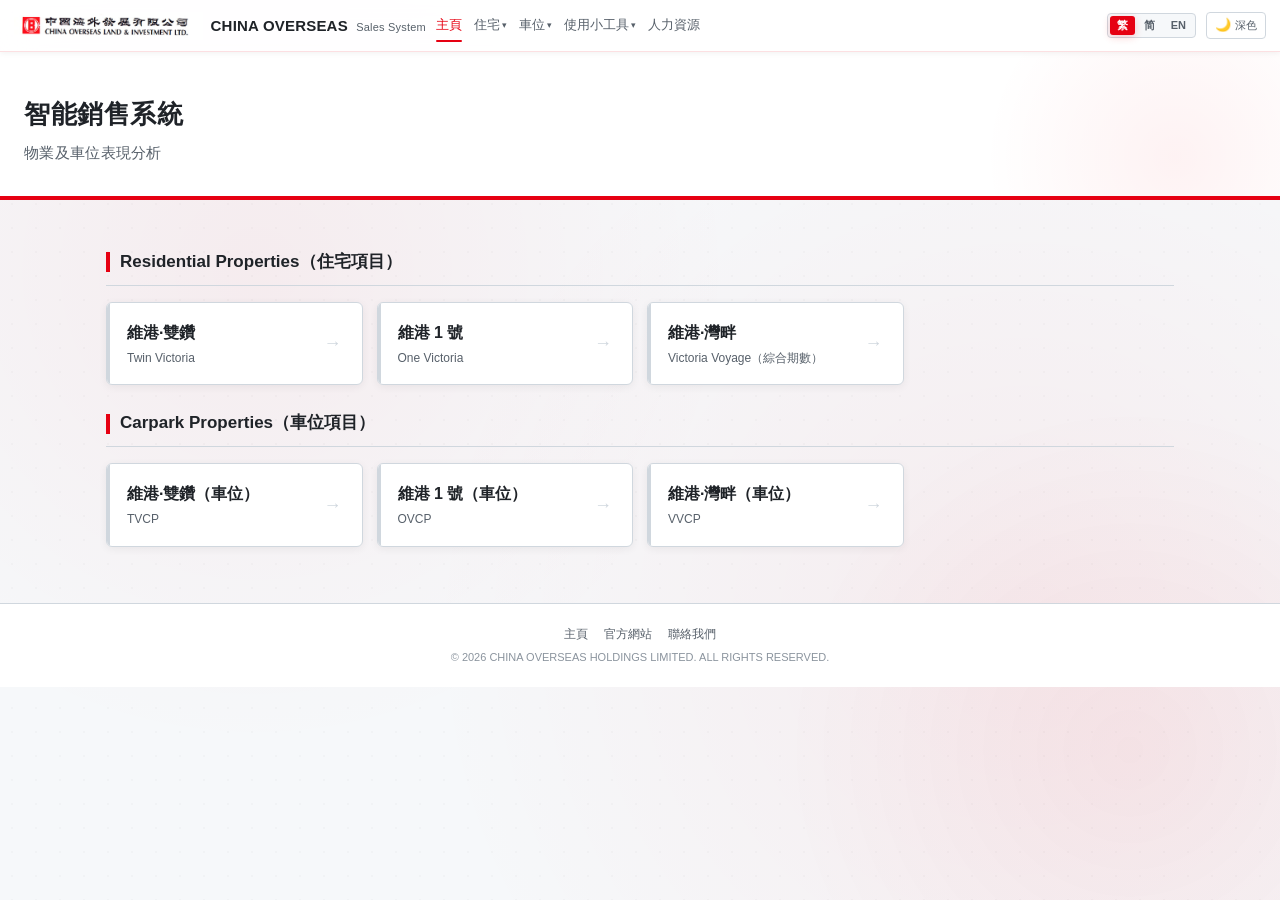
<file: index.html>
<!DOCTYPE html>
<html lang="zh-HK">
<head>
    <meta charset="UTF-8">
    <meta name="viewport" content="width=device-width, initial-scale=1.0, maximum-scale=1.0, user-scalable=no">
    <meta name="theme-color" content="#e60012">
    <meta name="apple-mobile-web-app-capable" content="yes">
    <meta name="apple-mobile-web-app-status-bar-style" content="black-translucent">
    <meta name="apple-mobile-web-app-title" content="COHL 報數">
    <link rel="manifest" href="./manifest.json">
    <link rel="stylesheet" href="./style.css">
    <title>CHINA OVERSEAS - Intelligent Sales System</title>
</head>
<body>

    <nav class="top-nav">
        <a href="./index.html" class="logo">
            <img src="./cohl-logo.png" alt="CHINA OVERSEAS Logo">
            <span class="logo-text">CHINA OVERSEAS <small>Sales System</small></span>
        </a>
        <div class="nav-links">
            <a href="./index.html" class="active" data-i18n="nav_home">主頁</a>
            <div class="dropdown">
                <span class="dropdown-toggle" data-i18n="nav_residential">住宅</span>
                <div class="dropdown-menu">
                    <a href="./V1_Sales.html" data-i18n="nav_v1">維港1號</a>
                    <a href="./VD_Sales.html" data-i18n="nav_vd">維港雙鑽</a>
                    <a href="./VV_Sales.html" data-i18n="nav_vv">維港灣畔</a>
                </div>
            </div>
            <div class="dropdown">
                <span class="dropdown-toggle" data-i18n="nav_carpark">車位</span>
                <div class="dropdown-menu">
                    <a href="./OVCP_Sales.html" data-i18n="nav_ovcp">維港1號車位</a>
                    <a href="./TVCP_Sales.html" data-i18n="nav_tvcp">維港雙鑽車位</a>
                    <a href="./VVCP_Sales.html" data-i18n="nav_vvcp">維港灣畔車位</a>
                </div>
            </div>
            <div class="dropdown">
                <span class="dropdown-toggle" data-i18n="nav_tools">使用小工具</span>
                <div class="dropdown-menu">
                    <a href="./runway_report.html" data-i18n="nav_runway">📊 報每日跑道區成交</a>
                </div>
            </div>
            <a href="./hr_management.html" data-i18n="nav_hr">人力資源</a>
        </div>
        <div class="lang-toggle">
            <button class="active-lang" data-lang="zh-HK" onclick="switchLang('zh-HK')">繁</button>
            <button data-lang="zh-CN" onclick="switchLang('zh-CN')">简</button>
            <button data-lang="en" onclick="switchLang('en')">EN</button>
        </div>
        <button class="theme-toggle" id="themeToggle" aria-label="切換深色模式">
            <span id="themeIcon">🌙</span>
            <span class="toggle-label" id="themeLabel">深色</span>
        </button>
    </nav>

    <div class="hero">
        <h1 data-i18n="hero_title">Intelligent Sales System</h1>
        <p data-i18n="hero_sub">Property &amp; Carpark Performance Analytics</p>
    </div>

    <div class="portal-container">
        <div id="pwa-install-banner" onclick="installPWA()">📲 安裝系統至裝置（支援離線運算）</div>

        <div class="section-header" data-i18n="section_residential">Residential Properties（住宅項目）</div>
        <div class="grid-container">
            <a href="./VD_Sales.html" class="project-card">
                <div class="card-content"><h2 data-i18n="card_vd_title">維港·雙鑽</h2><p data-i18n="card_vd_sub">Twin Victoria</p></div>
                <div class="arrow">→</div>
            </a>
            <a href="./V1_Sales.html" class="project-card">
                <div class="card-content"><h2 data-i18n="card_v1_title">維港 1 號</h2><p data-i18n="card_v1_sub">One Victoria</p></div>
                <div class="arrow">→</div>
            </a>
            <a href="./VV_Sales.html" class="project-card">
                <div class="card-content"><h2 data-i18n="card_vv_title">維港·灣畔</h2><p data-i18n="card_vv_sub">Victoria Voyage（綜合期數）</p></div>
                <div class="arrow">→</div>
            </a>
        </div>

        <div class="section-header" data-i18n="section_carpark">Carpark Properties（車位項目）</div>
        <div class="grid-container">
            <a href="./TVCP_Sales.html" class="project-card">
                <div class="card-content"><h2 data-i18n="card_tvcp_title">維港·雙鑽（車位）</h2><p data-i18n="card_tvcp_sub">TVCP</p></div>
                <div class="arrow">→</div>
            </a>
            <a href="./OVCP_Sales.html" class="project-card">
                <div class="card-content"><h2 data-i18n="card_ovcp_title">維港 1 號（車位）</h2><p data-i18n="card_ovcp_sub">OVCP</p></div>
                <div class="arrow">→</div>
            </a>
            <a href="./VVCP_Sales.html" class="project-card">
                <div class="card-content"><h2 data-i18n="card_vvcp_title">維港·灣畔（車位）</h2><p data-i18n="card_vvcp_sub">VVCP</p></div>
                <div class="arrow">→</div>
            </a>
        </div>
    </div>

    <footer class="footer">
        <div class="footer-inner">
            <div class="footer-links">
                <a href="./index.html" data-i18n="footer_home">主頁</a>
                <a href="https://www.cohl.com/en/" target="_blank" data-i18n="footer_website">官方網站</a>
                <a href="mailto:sales@cohl.com" data-i18n="footer_contact">聯絡我們</a>
            </div>
            <div class="footer-copy">
                © 2026 CHINA OVERSEAS HOLDINGS LIMITED. ALL RIGHTS RESERVED.
            </div>
        </div>
    </footer>

    <script>
        if ('serviceWorker' in navigator) {
            window.addEventListener('load', () => { navigator.serviceWorker.register('./sw.js'); });
        }
        let deferredPrompt;
        window.addEventListener('beforeinstallprompt', (e) => {
            e.preventDefault(); deferredPrompt = e; document.getElementById('pwa-install-banner').style.display = 'block';
        });
        function installPWA() {
            if (deferredPrompt) {
                deferredPrompt.prompt();
                deferredPrompt.userChoice.then(() => {
                    deferredPrompt = null;
                    document.getElementById('pwa-install-banner').style.display = 'none';
                });
            }
        }

        // ===== 語言切換功能 =====
        const translations = {
            'zh-HK': {
                'nav_home': '主頁',
                'nav_residential': '住宅',
                'nav_carpark': '車位',
                'nav_tools': '使用小工具',
                'nav_runway': '📊 報每日跑道區成交',
                'nav_hr': '人力資源',
                'nav_v1': '維港1號',
                'nav_vd': '維港雙鑽',
                'nav_vv': '維港灣畔',
                'nav_ovcp': '維港1號車位',
                'nav_tvcp': '維港雙鑽車位',
                'nav_vvcp': '維港灣畔車位',
                'hero_title': '智能銷售系統',
                'hero_sub': '物業及車位表現分析',
                'section_residential': 'Residential Properties（住宅項目）',
                'section_carpark': 'Carpark Properties（車位項目）',
                'card_vd_title': '維港·雙鑽',
                'card_vd_sub': 'Twin Victoria',
                'card_v1_title': '維港 1 號',
                'card_v1_sub': 'One Victoria',
                'card_vv_title': '維港·灣畔',
                'card_vv_sub': 'Victoria Voyage（綜合期數）',
                'card_tvcp_title': '維港·雙鑽（車位）',
                'card_tvcp_sub': 'TVCP',
                'card_ovcp_title': '維港 1 號（車位）',
                'card_ovcp_sub': 'OVCP',
                'card_vvcp_title': '維港·灣畔（車位）',
                'card_vvcp_sub': 'VVCP',
                'footer_home': '主頁',
                'footer_website': '官方網站',
                'footer_contact': '聯絡我們'
            },
            'zh-CN': {
                'nav_home': '主页',
                'nav_residential': '住宅',
                'nav_carpark': '车位',
                'nav_tools': '使用小工具',
                'nav_runway': '📊 报每日跑道区成交',
                'nav_hr': '人力资源',
                'nav_v1': '维港1号',
                'nav_vd': '维港双钻',
                'nav_vv': '维港湾畔',
                'nav_ovcp': '维港1号车位',
                'nav_tvcp': '维港双钻车位',
                'nav_vvcp': '维港湾畔车位',
                'hero_title': '智能销售系统',
                'hero_sub': '物业及车位表现分析',
                'section_residential': 'Residential Properties（住宅项目）',
                'section_carpark': 'Carpark Properties（车位项目）',
                'card_vd_title': '维港·双钻',
                'card_vd_sub': 'Twin Victoria',
                'card_v1_title': '维港 1 号',
                'card_v1_sub': 'One Victoria',
                'card_vv_title': '维港·湾畔',
                'card_vv_sub': 'Victoria Voyage（综合期数）',
                'card_tvcp_title': '维港·双钻（车位）',
                'card_tvcp_sub': 'TVCP',
                'card_ovcp_title': '维港 1 号（车位）',
                'card_ovcp_sub': 'OVCP',
                'card_vvcp_title': '维港·湾畔（车位）',
                'card_vvcp_sub': 'VVCP',
                'footer_home': '主页',
                'footer_website': '官方网站',
                'footer_contact': '联系我们'
            },
            'en': {
                'nav_home': 'Home',
                'nav_residential': 'Residential',
                'nav_carpark': 'Carpark',
                'nav_tools': 'Tools',
                'nav_runway': '📊 Daily Runway Transactions',
                'nav_hr': 'HR',
                'nav_v1': 'One Victoria',
                'nav_vd': 'Twin Victoria',
                'nav_vv': 'Victoria Voyage',
                'nav_ovcp': 'One Victoria Carpark',
                'nav_tvcp': 'Twin Victoria Carpark',
                'nav_vvcp': 'Victoria Voyage Carpark',
                'hero_title': 'Intelligent Sales System',
                'hero_sub': 'Property & Carpark Performance Analytics',
                'section_residential': 'Residential Properties',
                'section_carpark': 'Carpark Properties',
                'card_vd_title': 'Twin Victoria',
                'card_vd_sub': 'Twin Victoria',
                'card_v1_title': 'One Victoria',
                'card_v1_sub': 'One Victoria',
                'card_vv_title': 'Victoria Voyage',
                'card_vv_sub': 'Victoria Voyage (Combined Phases)',
                'card_tvcp_title': 'Twin Victoria (Carpark)',
                'card_tvcp_sub': 'TVCP',
                'card_ovcp_title': 'One Victoria (Carpark)',
                'card_ovcp_sub': 'OVCP',
                'card_vvcp_title': 'Victoria Voyage (Carpark)',
                'card_vvcp_sub': 'VVCP',
                'footer_home': 'Home',
                'footer_website': 'Official Website',
                'footer_contact': 'Contact Us'
            }
        };

        function switchLang(lang) {
            localStorage.setItem('cohl_lang', lang);
            document.querySelectorAll('.lang-toggle button').forEach(btn => {
                btn.classList.toggle('active-lang', btn.dataset.lang === lang);
            });
            document.querySelectorAll('[data-i18n]').forEach(el => {
                const key = el.dataset.i18n;
                if (translations[lang] && translations[lang][key]) {
                    el.textContent = translations[lang][key];
                }
            });
            // 更新 placeholder（如有）
            document.querySelectorAll('[data-i18n-placeholder]').forEach(el => {
                const key = el.dataset.i18nPlaceholder;
                if (translations[lang] && translations[lang][key]) {
                    el.placeholder = translations[lang][key];
                }
            });
        }

        // 載入語言偏好
        const savedLang = localStorage.getItem('cohl_lang') || 'zh-HK';
        switchLang(savedLang);

        // ===== Dark Mode =====
        (function() {
            const toggle = document.getElementById('themeToggle');
            const icon = document.getElementById('themeIcon');
            const label = document.getElementById('themeLabel');
            const html = document.documentElement;

            const savedTheme = localStorage.getItem('cohl-theme');
            if (savedTheme === 'dark') {
                html.setAttribute('data-theme', 'dark');
                icon.textContent = '☀️';
                label.textContent = '淺色';
            }

            toggle.addEventListener('click', function() {
                const isDark = html.getAttribute('data-theme') === 'dark';
                if (isDark) {
                    html.removeAttribute('data-theme');
                    localStorage.setItem('cohl-theme', 'light');
                    icon.textContent = '🌙';
                    label.textContent = '深色';
                } else {
                    html.setAttribute('data-theme', 'dark');
                    localStorage.setItem('cohl-theme', 'dark');
                    icon.textContent = '☀️';
                    label.textContent = '淺色';
                }
            });
        })();

        // ===== 下拉菜單 =====
        document.querySelectorAll('.dropdown-toggle').forEach(function(toggle) {
            toggle.addEventListener('click', function(e) {
                e.preventDefault();
                var parent = this.closest('.dropdown');
                if (parent) {
                    parent.classList.toggle('open');
                }
            });
        });

        document.addEventListener('click', function(e) {
            document.querySelectorAll('.dropdown.open').forEach(function(dropdown) {
                if (!dropdown.contains(e.target)) {
                    dropdown.classList.remove('open');
                }
            });
        });
    </script>
</body>
</html>
</file>
<file: style.css>
/* =========================================================
   COHL 企業官方風格 - 穩定版（修正導航欄走位）
   ========================================================= */

:root {
    --cohl-red: #e60012;
    --cohl-dark: #1f2328;
    --cohl-muted: #57606a;
    --cohl-light: #8b949e;
    --cohl-bg: #f6f8fa;
    --cohl-white: #ffffff;
    --cohl-border: #d0d7de;
    --cohl-shadow: rgba(0,0,0,0.06);
    --cohl-card-bg: #ffffff;
    --cohl-input-bg: #ffffff;
    --cohl-editor-bg: #f6f8fa;
    --cohl-glow: rgba(230,0,18,0.05);
    --cohl-nav-bg: rgba(255,255,255,0.92);
    --cohl-hero-bg: #ffffff;
    --cohl-footer-bg: #ffffff;
    --cohl-font-family: 'Open Sans', 'Helvetica Neue', 'HanHei TC', 'PingFang TC', 
                        'Microsoft JhengHei', Helvetica, Arial, sans-serif;
    --cohl-max-width: 1100px;
}

[data-theme="dark"] {
    --cohl-dark: #e6edf3;
    --cohl-muted: #8b949e;
    --cohl-light: #484f58;
    --cohl-bg: #0d1117;
    --cohl-white: #161b22;
    --cohl-border: #30363d;
    --cohl-shadow: rgba(0,0,0,0.4);
    --cohl-card-bg: #161b22;
    --cohl-input-bg: #0d1117;
    --cohl-editor-bg: #0d1117;
    --cohl-glow: rgba(230,0,18,0.08);
    --cohl-nav-bg: rgba(22, 27, 34, 0.95);
    --cohl-hero-bg: #161b22;
    --cohl-footer-bg: #0d1117;
}

* {
    box-sizing: border-box;
    margin: 0;
    padding: 0;
    transition: background-color 0.3s ease,
                color 0.3s ease,
                border-color 0.3s ease,
                box-shadow 0.3s ease,
                transform 0.25s ease;
}

html, body { height: 100%; }

body {
    font-family: var(--cohl-font-family);
    background-color: var(--cohl-bg);
    background-image:
        radial-gradient(circle at 20% 30%, var(--cohl-glow) 0%, transparent 40%),
        radial-gradient(circle at 80% 70%, var(--cohl-glow) 0%, transparent 50%),
        radial-gradient(circle, rgba(0,0,0,0.02) 1px, transparent 1px);
    background-size: 100% 100%, 100% 100%, 24px 24px;
    color: var(--cohl-dark);
    font-size: 16px;
    line-height: 1.7;
    -webkit-font-smoothing: antialiased;
    -moz-osx-font-smoothing: grayscale;
    position: relative;
    min-height: 100vh;
    padding: 0;
}

body::after {
    content: '';
    position: fixed;
    bottom: -200px;
    right: -200px;
    width: 700px;
    height: 700px;
    background: radial-gradient(circle, var(--cohl-glow) 0%, transparent 70%);
    border-radius: 50%;
    pointer-events: none;
    z-index: 0;
    animation: pulseGlow 8s ease-in-out infinite;
}
@keyframes pulseGlow {
    0%, 100% { transform: scale(1); opacity: 0.6; }
    50% { transform: scale(1.1); opacity: 1; }
}

.container, .portal-container, .top-nav, .hero, .footer {
    position: relative;
    z-index: 1;
}

/* =========================================================
   導航欄 - 修正走位（重點）
   ========================================================= */
.top-nav {
    background: var(--cohl-nav-bg);
    backdrop-filter: blur(16px);
    -webkit-backdrop-filter: blur(16px);
    padding: 6px 14px;
    display: flex;
    flex-wrap: wrap;
    align-items: center;
    justify-content: space-between;
    border-bottom: 1px solid rgba(230, 0, 18, 0.12);
    position: sticky;
    top: 0;
    z-index: 1000;
    box-shadow: 0 1px 6px var(--cohl-shadow);
    gap: 4px 10px;
    min-height: 52px;
}

.top-nav .logo {
    display: flex;
    align-items: center;
    gap: 8px;
    text-decoration: none;
    flex-shrink: 0;
}
.top-nav .logo img {
    height: 28px;
    width: auto;
    display: block;
}
.top-nav .logo-text {
    font-size: 15px;
    font-weight: 700;
    color: var(--cohl-dark);
    letter-spacing: 0.2px;
    white-space: nowrap;
}
.top-nav .logo-text small {
    font-weight: 400;
    font-size: 11px;
    color: var(--cohl-muted);
    margin-left: 4px;
}

.top-nav .nav-links {
    display: flex;
    flex-wrap: wrap;
    align-items: center;
    gap: 6px 12px;
    font-size: 13px;
    font-weight: 500;
    color: var(--cohl-muted);
    flex: 1 1 auto;
}
.top-nav .nav-links > a {
    color: var(--cohl-muted);
    text-decoration: none;
    transition: color 0.25s ease;
    position: relative;
    white-space: nowrap;
    padding: 3px 0;
}
.top-nav .nav-links > a::after {
    content: '';
    position: absolute;
    bottom: -2px;
    left: 0;
    width: 0;
    height: 2px;
    background: var(--cohl-red);
    transition: width 0.3s ease;
    border-radius: 2px;
}
.top-nav .nav-links > a:hover { color: var(--cohl-red); }
.top-nav .nav-links > a:hover::after { width: 100%; }
.top-nav .nav-links > a.active { color: var(--cohl-red); }
.top-nav .nav-links > a.active::after { width: 100%; }

/* ===== 下拉菜單 ===== */
.dropdown { position: relative; display: inline-block; }
.dropdown-toggle {
    color: var(--cohl-muted);
    transition: color 0.25s ease;
    cursor: pointer;
    font-weight: 500;
    font-size: 13px;
    background: none;
    border: none;
    font-family: var(--cohl-font-family);
    padding: 3px 0;
    white-space: nowrap;
    display: inline-flex;
    align-items: center;
    gap: 2px;
}
.dropdown-toggle::after { content: ' ▾'; font-size: 9px; transition: transform 0.3s ease; }
.dropdown-toggle:hover { color: var(--cohl-red); }
.dropdown.open .dropdown-toggle::after { transform: rotate(180deg); }

.dropdown-menu {
    display: none;
    position: absolute;
    top: calc(100% + 4px);
    left: 50%;
    transform: translateX(-50%) scale(0.95) translateY(-4px);
    min-width: 130px;
    background: var(--cohl-card-bg);
    border: 1px solid var(--cohl-border);
    box-shadow: 0 8px 28px var(--cohl-shadow);
    z-index: 1001;
    padding: 4px 0;
    border-radius: 6px;
    opacity: 0;
    transition: opacity 0.25s ease, transform 0.25s ease;
    transform-origin: top center;
}
.dropdown.open .dropdown-menu {
    display: block;
    opacity: 1;
    transform: translateX(-50%) scale(1) translateY(0);
}
.dropdown-menu a {
    display: block;
    padding: 6px 16px;
    color: var(--cohl-dark);
    text-decoration: none;
    font-size: 12.5px;
    font-weight: 400;
    white-space: nowrap;
    transition: background 0.2s ease, padding-left 0.25s ease;
    border-radius: 3px;
    margin: 2px 4px;
}
.dropdown-menu a:hover {
    background: var(--cohl-red);
    color: #ffffff;
    padding-left: 22px;
}
.dropdown-menu a.active-drop {
    background: rgba(230, 0, 18, 0.08);
    color: var(--cohl-red);
    font-weight: 500;
}

/* ===== 語言切換按鈕（修正尺寸） ===== */
.lang-toggle {
    display: flex;
    gap: 2px;
    background: var(--cohl-editor-bg);
    border: 1px solid var(--cohl-border);
    border-radius: 4px;
    padding: 2px;
    flex-shrink: 0;
}
.lang-toggle button {
    background: transparent;
    border: none;
    padding: 2px 7px;
    font-size: 11px;
    font-weight: 600;
    cursor: pointer;
    color: var(--cohl-muted);
    border-radius: 3px;
    transition: all 0.25s ease;
    font-family: var(--cohl-font-family);
    line-height: 1.4;
}
.lang-toggle button:hover {
    color: var(--cohl-dark);
    background: rgba(0,0,0,0.04);
}
.lang-toggle button.active-lang {
    background: var(--cohl-red);
    color: #ffffff;
    box-shadow: 0 2px 8px rgba(230, 0, 18, 0.2);
}

/* ===== Dark Mode 切換按鈕 ===== */
.theme-toggle {
    background: none;
    border: 1px solid var(--cohl-border);
    border-radius: 4px;
    padding: 3px 8px;
    cursor: pointer;
    font-size: 13px;
    color: var(--cohl-dark);
    transition: all 0.25s ease;
    display: flex;
    align-items: center;
    gap: 4px;
    background: var(--cohl-card-bg);
    font-family: var(--cohl-font-family);
    flex-shrink: 0;
    line-height: 1.4;
}
.theme-toggle:hover {
    border-color: var(--cohl-red);
    transform: scale(1.04);
}
.theme-toggle .toggle-label {
    font-size: 11px;
    font-weight: 500;
    color: var(--cohl-muted);
}

/* ===== 手機版導航 ===== */
@media (max-width: 768px) {
    .top-nav {
        flex-direction: column;
        align-items: stretch;
        padding: 4px 10px;
        gap: 2px;
        min-height: auto;
    }
    .top-nav .logo {
        justify-content: center;
        padding: 2px 0;
    }
    .top-nav .logo img { height: 22px; }
    .top-nav .logo-text { font-size: 13px; }
    .top-nav .logo-text small { font-size: 10px; }

    .top-nav .nav-links {
        justify-content: center;
        gap: 4px 10px;
        font-size: 12px;
        border-top: 1px solid var(--cohl-border);
        padding-top: 4px;
        width: 100%;
        flex-wrap: wrap;
    }

    .dropdown { position: static; }
    .dropdown-menu {
        position: static;
        transform: none;
        box-shadow: none;
        border: none;
        background: transparent;
        padding: 0;
        margin: 2px 0 0 0;
        width: 100%;
        display: none;
        opacity: 1;
    }
    .dropdown.open .dropdown-menu { display: block; }
    .dropdown-menu a {
        padding: 4px 14px 4px 24px;
        font-size: 12px;
        color: var(--cohl-muted);
        background: transparent;
        margin: 0;
        border-radius: 0;
    }
    .dropdown-menu a:hover {
        background: transparent;
        color: var(--cohl-red);
        padding-left: 24px;
    }
    .dropdown-menu a.active-drop {
        background: transparent;
        color: var(--cohl-red);
    }
    .dropdown-toggle::after { content: ' ▾'; font-size: 9px; }
    .dropdown.open .dropdown-toggle::after { content: ' ▴'; transform: none; }

    .lang-toggle { align-self: center; margin: 2px 0; }
    .lang-toggle button { font-size: 10px; padding: 2px 6px; }
    .theme-toggle { align-self: center; font-size: 12px; padding: 2px 6px; }
    .theme-toggle .toggle-label { font-size: 10px; }
}

@media (max-width: 480px) {
    .top-nav .logo-text small { display: none; }
    .top-nav .nav-links { gap: 3px 8px; font-size: 11px; }
    .dropdown-menu a { font-size: 11px; padding: 3px 10px 3px 18px; }
    .lang-toggle button { font-size: 9px; padding: 1px 4px; }
    .theme-toggle { font-size: 11px; padding: 1px 5px; }
    .theme-toggle .toggle-label { display: none; }
    .top-nav .logo img { height: 18px; }
    .top-nav .logo-text { font-size: 12px; }
}

/* =========================================================
   Hero Banner
   ========================================================= */
.hero {
    background: var(--cohl-hero-bg);
    padding: 40px 24px 30px;
    border-bottom: 4px solid var(--cohl-red);
    text-align: left;
    position: relative;
    overflow: hidden;
}
.hero::before {
    content: '';
    position: absolute;
    top: -120px;
    right: -120px;
    width: 450px;
    height: 450px;
    background: radial-gradient(circle, var(--cohl-glow) 0%, transparent 60%);
    border-radius: 50%;
    pointer-events: none;
    animation: floatGlow 10s ease-in-out infinite;
}
@keyframes floatGlow {
    0%, 100% { transform: translate(0, 0) scale(1); }
    50% { transform: translate(-20px, 20px) scale(1.05); }
}
.hero h1 { font-size: 26px; font-weight: 700; color: var(--cohl-dark); letter-spacing: 0.5px; margin: 0; }
.hero p { font-size: 15px; color: var(--cohl-muted); margin: 4px 0 0; letter-spacing: 0.3px; }

/* =========================================================
   品牌 Header
   ========================================================= */
.hero-header {
    background-size: cover;
    background-position: center 30%;
    min-height: 160px;
    padding: 20px 24px 16px;
    display: flex;
    align-items: flex-end;
    border-bottom: 4px solid var(--cohl-red);
    position: relative;
    overflow: hidden;
    width: 100%;
}
.hero-header::before {
    content: '';
    position: absolute;
    bottom: 0;
    left: 0;
    right: 0;
    height: 70%;
    background: linear-gradient(to top, rgba(0,0,0,0.75) 0%, rgba(0,0,0,0.1) 60%, transparent 100%);
    pointer-events: none;
    z-index: 1;
}
.hero-header .header-content {
    width: 100%;
    display: flex;
    justify-content: space-between;
    align-items: flex-end;
    flex-wrap: wrap;
    gap: 8px;
    position: relative;
    z-index: 2;
}
.hero-header h1 {
    font-size: 24px;
    font-weight: 700;
    color: #ffffff;
    text-shadow: 0 2px 24px rgba(0,0,0,0.5), 0 0 8px rgba(0,0,0,0.3);
    margin: 0;
    letter-spacing: 1px;
}
.hero-header h1 small {
    font-size: 15px;
    font-weight: 300;
    color: rgba(255,255,255,0.85);
    margin-left: 10px;
    text-shadow: 0 1px 12px rgba(0,0,0,0.4);
    letter-spacing: 0.5px;
}
.hero-header .save-indicator {
    font-size: 11px;
    color: rgba(255,255,255,0.9);
    border: 1px solid rgba(255,255,255,0.25);
    padding: 3px 12px;
    background: rgba(0,0,0,0.25);
    backdrop-filter: blur(6px);
    border-radius: 0;
    letter-spacing: 0.5px;
    font-weight: 500;
    text-shadow: 0 1px 4px rgba(0,0,0,0.2);
    white-space: nowrap;
}
.hero-header .project-tag {
    position: absolute;
    top: 12px;
    right: 20px;
    font-size: 9px;
    color: rgba(255,255,255,0.4);
    letter-spacing: 3px;
    text-transform: uppercase;
    font-weight: 600;
    z-index: 2;
    background: rgba(0,0,0,0.2);
    padding: 2px 10px;
    backdrop-filter: blur(4px);
    border: 1px solid rgba(255,255,255,0.06);
}
.hero-header.carpark {
    background: var(--cohl-red);
    background-image: radial-gradient(circle at 70% 30%, rgba(255,255,255,0.06) 0%, transparent 50%),
        radial-gradient(circle at 30% 80%, rgba(255,255,255,0.04) 0%, transparent 40%);
    min-height: 120px;
}
.hero-header.carpark::before { background: none; }

/* =========================================================
   主頁容器
   ========================================================= */
.portal-container { max-width: var(--cohl-max-width); margin: 0 auto; padding: 24px 16px 40px; }
.section-header {
    font-size: 17px;
    font-weight: 700;
    color: var(--cohl-dark);
    margin: 24px 0 16px 0;
    display: flex;
    align-items: center;
    border-bottom: 1px solid var(--cohl-border);
    padding-bottom: 8px;
}
.section-header::before { content: ''; width: 4px; height: 20px; background: var(--cohl-red); margin-right: 10px; border-radius: 0; }
.grid-container { display: grid; grid-template-columns: repeat(auto-fill, minmax(220px, 1fr)); gap: 14px; }

/* ===== 卡片 ===== */
.project-card {
    background: var(--cohl-card-bg);
    border: 1px solid var(--cohl-border);
    padding: 16px 20px;
    text-decoration: none;
    color: var(--cohl-dark);
    display: flex;
    align-items: center;
    justify-content: space-between;
    transition: all 0.3s ease;
    position: relative;
    box-shadow: 0 2px 8px var(--cohl-shadow);
    border-radius: 6px;
    overflow: hidden;
}
.project-card::before {
    content: '';
    position: absolute;
    left: 0;
    top: 0;
    width: 3px;
    height: 100%;
    background: var(--cohl-border);
    transition: background 0.3s ease;
}
.project-card:hover {
    transform: translateY(-4px) scale(1.01);
    box-shadow: 0 12px 40px var(--cohl-shadow);
    border-color: var(--cohl-red);
}
.project-card:hover::before { background: var(--cohl-red); }
.project-card .card-content h2 { font-size: 16px; font-weight: 700; color: var(--cohl-dark); margin: 0 0 2px 0; }
.project-card .card-content p { font-size: 12px; color: var(--cohl-muted); margin: 0; }
.project-card .arrow { font-size: 18px; color: var(--cohl-border); transition: all 0.3s ease; }
.project-card:hover .arrow { color: var(--cohl-red); transform: translateX(6px); }

/* =========================================================
   Footer
   ========================================================= */
.footer {
    background: var(--cohl-footer-bg);
    border-top: 1px solid var(--cohl-border);
    padding: 20px 16px;
    text-align: center;
    font-size: 12px;
    color: var(--cohl-muted);
    margin-top: 16px;
}
.footer .footer-inner { max-width: var(--cohl-max-width); margin: 0 auto; display: flex; flex-direction: column; align-items: center; gap: 4px; }
.footer .footer-links { display: flex; gap: 16px; flex-wrap: wrap; justify-content: center; }
.footer .footer-links a { color: var(--cohl-muted); text-decoration: none; font-size: 12px; transition: color 0.25s ease; }
.footer .footer-links a:hover { color: var(--cohl-red); }
.footer .footer-copy { font-size: 11px; color: var(--cohl-light); }

/* =========================================================
   內部頁面
   ========================================================= */
.container { max-width: 820px; margin: 12px auto; background: var(--cohl-card-bg); box-shadow: 0 2px 30px var(--cohl-shadow); border: none; position: relative; z-index: 1; overflow: hidden; }
.content { padding: 20px; }
.card {
    background: var(--cohl-card-bg);
    border: 1px solid var(--cohl-border);
    padding: 16px;
    margin-bottom: 16px;
    transition: all 0.3s ease;
    border-radius: 6px;
}
.card:hover { border-color: rgba(230, 0, 18, 0.2); box-shadow: 0 6px 24px var(--cohl-shadow); transform: translateY(-2px); }

.section-title {
    font-size: 16px;
    font-weight: 700;
    color: var(--cohl-dark);
    display: flex;
    align-items: center;
    justify-content: space-between;
    border-bottom: 1px solid var(--cohl-border);
    padding-bottom: 8px;
    margin-bottom: 14px;
    flex-wrap: wrap;
    gap: 6px;
}
.section-title::before { content: ''; width: 4px; height: 18px; background: var(--cohl-red); margin-right: 8px; display: inline-block; }
.save-status {
    font-size: 11px;
    color: var(--cohl-muted);
    padding: 3px 10px;
    background: var(--cohl-editor-bg);
    border: 1px solid var(--cohl-border);
    border-radius: 3px;
    white-space: nowrap;
}
.save-status.saved { color: #2da44e; border-color: #2da44e; }

select, input, textarea {
    font-family: var(--cohl-font-family);
    padding: 7px 10px;
    width: 100%;
    border: 1px solid var(--cohl-border);
    border-radius: 4px;
    font-size: 13px;
    background: var(--cohl-input-bg);
    color: var(--cohl-dark);
    transition: all 0.3s ease;
}
select:focus, input:focus, textarea:focus {
    outline: none;
    border-color: var(--cohl-red);
    box-shadow: 0 0 0 3px rgba(230, 0, 18, 0.06);
    transform: scale(1.01);
}
textarea { resize: vertical; line-height: 1.6; min-height: 60px; }

.btn {
    background: var(--cohl-red);
    color: #fff;
    border: none;
    padding: 10px 16px;
    border-radius: 4px;
    font-weight: 600;
    font-size: 14px;
    width: 100%;
    cursor: pointer;
    transition: all 0.3s ease;
    letter-spacing: 0.5px;
    font-family: var(--cohl-font-family);
}
.btn:hover {
    background: #cc0010;
    box-shadow: 0 6px 20px rgba(230, 0, 18, 0.25);
    transform: translateY(-2px) scale(1.02);
}
.btn:active { transform: scale(0.98); }

.editor-row {
    background: var(--cohl-editor-bg);
    border-left: 4px solid var(--cohl-red);
    padding: 12px 14px;
    margin-bottom: 10px;
    transition: all 0.3s ease;
    border-radius: 0 4px 4px 0;
}
.editor-row:hover {
    background: var(--cohl-card-bg);
    border-left-color: #cc0010;
    box-shadow: 0 4px 16px var(--cohl-shadow);
    transform: translateX(4px);
}
.grid-2 { display: grid; grid-template-columns: 1fr 1fr; gap: 10px; margin-top: 6px; }

.upload-grid { display: grid; grid-template-columns: 1fr 1fr; gap: 10px; }
.upload-box {
    border: 2px dashed var(--cohl-border);
    padding: 14px 10px;
    text-align: center;
    background: var(--cohl-editor-bg);
    transition: all 0.3s ease;
    cursor: pointer;
    border-radius: 4px;
}
.upload-box:hover { border-color: var(--cohl-red); background: var(--cohl-card-bg); }
.upload-box label { font-weight: 600; color: var(--cohl-dark); display: block; margin-bottom: 4px; font-size: 13px; }
.upload-box input[type="file"] { border: none; padding: 0; background: transparent; font-size: 12px; color: var(--cohl-muted); }
.upload-box.has-data { border-color: var(--cohl-red); background: rgba(230, 0, 18, 0.03); }

.id-mapping { display: grid; grid-template-columns: 1fr 1fr; gap: 8px; margin-top: 10px; }
.id-mapping div { display: flex; align-items: center; gap: 6px; font-size: 12px; }
.id-mapping input[readonly] { background: var(--cohl-editor-bg); color: var(--cohl-muted); cursor: not-allowed; flex: 1; }
.custom-new-id {
    animation: pulse-highlight 1.8s ease-out forwards;
    border: 1px dashed var(--cohl-red);
    padding: 2px 4px;
}
@keyframes pulse-highlight {
    0% { background: rgba(230, 0, 18, 0.06); border-color: var(--cohl-red); }
    100% { background: transparent; border-color: var(--cohl-border); }
}
.bounce-alert {
    animation: pulse-highlight 1.5s ease-out;
    border: 2px solid var(--cohl-red) !important;
    box-shadow: 0 4px 20px rgba(230, 0, 18, 0.12) !important;
}

#pwa-install-banner {
    display: none;
    background: var(--cohl-card-bg);
    color: var(--cohl-red);
    border: 2px solid var(--cohl-red);
    padding: 10px 14px;
    text-align: center;
    font-weight: 700;
    font-size: 13px;
    cursor: pointer;
    transition: all 0.3s ease;
    margin-bottom: 20px;
    border-radius: 4px;
}
#pwa-install-banner:hover { background: var(--cohl-red); color: #fff; }

/* =========================================================
   HR 頁面樣式（修正 tabs）
   ========================================================= */
.hr-body .hr-container {
    max-width: 100%;
    margin: 0 auto;
    background: var(--cohl-card-bg);
    padding: 12px;
    border-radius: 6px;
    box-shadow: 0 2px 12px var(--cohl-shadow);
    border-top: 6px solid var(--cohl-red);
}
.hr-body .hr-container h2 { text-align: center; color: var(--cohl-dark); font-size: 1.1rem; margin-top: 0; margin-bottom: 12px; }
.hr-body .hr-section {
    margin-bottom: 12px;
    padding: 10px;
    background: var(--cohl-editor-bg);
    border-radius: 4px;
    border-left: 4px solid var(--cohl-red);
}
.hr-body .hr-section label { font-weight: bold; display: block; margin-bottom: 6px; font-size: 0.9rem; color: var(--cohl-dark); }
.hr-body .hr-section input[type="file"], .hr-body .hr-section input[type="date"], 
.hr-body .hr-section input[type="text"], .hr-body .hr-section input[type="number"], 
.hr-body .hr-section textarea, .hr-body .hr-section select {
    width: 100%; padding: 8px 10px; border: 1px solid var(--cohl-border); border-radius: 4px;
    box-sizing: border-box; font-size: 14px; background: var(--cohl-input-bg); color: var(--cohl-dark);
}
.hr-body .hr-section input[type="checkbox"] { width: auto; margin-right: 6px; }

.hr-body .hr-tabs {
    display: flex;
    border-bottom: 2px solid var(--cohl-border);
    margin-bottom: 12px;
    border-radius: 4px 4px 0 0;
    overflow: hidden;
    flex-wrap: wrap;
}
.hr-body .hr-tab-btn {
    flex: 1 1 33.333%;
    padding: 8px 2px;
    background: var(--cohl-editor-bg);
    border: none;
    cursor: pointer;
    font-weight: bold;
    color: var(--cohl-muted);
    font-size: 12px;
    transition: 0.25s;
    border-right: 1px solid var(--cohl-border);
    text-align: center;
}
.hr-body .hr-tab-btn:last-child { border-right: none; }
.hr-body .hr-tab-btn.active { background: var(--cohl-red); color: white; }
.hr-body .hr-tab-content { display: none; }
.hr-body .hr-tab-content.active { display: block; animation: fadeIn 0.2s; }
@keyframes fadeIn { from { opacity: 0; } to { opacity: 1; } }

.hr-body .hr-flex-row { display: flex; gap: 8px; margin-top: 8px; flex-wrap: wrap; }
.hr-body .hr-flex-row > div { flex: 1; min-width: 100px; }
.hr-body .hr-flex-row span { font-size: 0.8em; color: var(--cohl-muted); display: block; margin-bottom: 2px; font-weight: bold; }

.hr-body .hr-unit-row {
    display: flex; align-items: center; background: var(--cohl-card-bg); padding: 6px; border: 1px solid var(--cohl-border); border-radius: 4px; margin-bottom: 6px; touch-action: none;
}
.hr-body .hr-drag-handle { cursor: grab; font-size: 18px; color: var(--cohl-light); padding: 0 8px 0 4px; user-select: none; touch-action: none; }
.hr-body .hr-unit-row input[type="text"] { margin-right: 4px; border: 1px solid var(--cohl-border); flex: 1; }
.hr-body .hr-btn-del { background: #d9534f; color: white; border: none; padding: 6px 10px; border-radius: 4px; font-weight: bold; cursor: pointer; font-size: 13px; }
.hr-body .hr-btn-add {
    background: var(--cohl-editor-bg); color: var(--cohl-muted); border: 1px dashed var(--cohl-border);
    padding: 10px; width: 100%; border-radius: 4px; font-weight: bold; margin-bottom: 12px; cursor: pointer;
}
.hr-body .hr-action-btn {
    color: white; border: none; padding: 12px; font-size: 15px; border-radius: 4px; width: 100%; margin-bottom: 12px; font-weight: bold; cursor: pointer; background: var(--cohl-red);
}
.hr-body .hr-action-btn:hover { background: #cc0010; }
.hr-body .hr-result-area {
    height: 200px; background-color: var(--cohl-editor-bg); font-size: 13px; width: 100%; padding: 8px; border: 1px solid var(--cohl-border); border-radius: 4px; color: var(--cohl-dark);
}
.hr-body .hr-save-badge { float: right; font-size: 0.75em; color: #2da44e; display: none; }
#hrLogoPreview { max-width: 120px; margin-top: 8px; border: 1px solid var(--cohl-border); border-radius: 4px; display: none; }

.hr-body .holiday-check {
    display: flex; align-items: center; gap: 8px; margin-top: 6px; padding: 6px 10px; background: rgba(230, 0, 18, 0.04); border-radius: 4px; border: 1px solid rgba(230, 0, 18, 0.08);
}
.hr-body .holiday-check input[type="checkbox"] { width: 16px; height: 16px; margin: 0; flex-shrink: 0; cursor: pointer; }
.hr-body .holiday-check label { margin: 0; font-weight: normal; font-size: 13px; cursor: pointer; color: var(--cohl-dark); }
.hr-body .holiday-check .holiday-hint { font-size: 11px; color: var(--cohl-muted); margin-left: auto; }

/* =========================================================
   跑道區成交頁面
   ========================================================= */
.runway-container {
    max-width: 820px;
    margin: 12px auto;
    background: var(--cohl-card-bg);
    box-shadow: 0 2px 30px var(--cohl-shadow);
    border: none;
    position: relative;
    z-index: 1;
    overflow: hidden;
    padding: 20px;
}
.runway-container h2 { text-align: center; color: var(--cohl-dark); font-size: 1.1rem; margin-top: 0; margin-bottom: 16px; }
.runway-container .card { background: var(--cohl-card-bg); border: 1px solid var(--cohl-border); padding: 16px; margin-bottom: 16px; border-radius: 6px; }
.runway-container .section-title {
    font-size: 15px; font-weight: 700; color: var(--cohl-dark); display: flex; align-items: center; justify-content: space-between; border-bottom: 1px solid var(--cohl-border); padding-bottom: 8px; margin-bottom: 12px; flex-wrap: wrap; gap: 6px;
}
.runway-container .section-title::before { content: ''; width: 4px; height: 18px; background: var(--cohl-red); margin-right: 8px; display: inline-block; }
.runway-container textarea {
    font-family: var(--cohl-font-family); padding: 7px 10px; width: 100%; border: 1px solid var(--cohl-border); border-radius: 4px; font-size: 13px; background: var(--cohl-input-bg); color: var(--cohl-dark); resize: vertical; line-height: 1.6;
}
.runway-container textarea:focus { outline: none; border-color: var(--cohl-red); box-shadow: 0 0 0 3px rgba(230, 0, 18, 0.06); }
.runway-container .result-area { height: 200px; background-color: var(--cohl-editor-bg); font-size: 13px; width: 100%; padding: 8px; border: 1px solid var(--cohl-border); border-radius: 4px; color: var(--cohl-dark); resize: vertical; }
.runway-container .btn { background: var(--cohl-red); color: #fff; border: none; padding: 10px 16px; border-radius: 4px; font-weight: 600; font-size: 14px; width: 100%; cursor: pointer; transition: all 0.3s ease; letter-spacing: 0.5px; font-family: var(--cohl-font-family); }
.runway-container .btn:hover { background: #cc0010; box-shadow: 0 6px 20px rgba(230, 0, 18, 0.25); transform: translateY(-2px); }

/* =========================================================
   響應式
   ========================================================= */
@media (max-width: 768px) {
    .hero { padding: 24px 16px; }
    .hero h1 { font-size: 20px; }
    .portal-container { padding: 16px 12px 24px; }
    .grid-container { grid-template-columns: 1fr; }
    .hero-header { min-height: 120px; padding: 14px 14px 12px; background-position: center 20%; }
    .hero-header h1 { font-size: 20px; }
    .hero-header h1 small { font-size: 13px; display: block; margin-left: 0; margin-top: 2px; }
    .hero-header .header-content { flex-direction: column; align-items: flex-start; }
    .hero-header .save-indicator { align-self: flex-start; font-size: 10px; padding: 2px 10px; }
    .hero-header .project-tag { display: none; }
    .hero-header.carpark { min-height: 100px; }
    .content { padding: 14px; }
    .grid-2, .id-mapping, .upload-grid { grid-template-columns: 1fr; }
    .editor-row>div { grid-template-columns: 1fr 1fr !important; }
    .container { margin: 8px auto; }
    .footer { padding: 14px; }
    .card { padding: 12px; }
    .hr-body .hr-tab-btn { flex: 1 1 33.333%; font-size: 11px; padding: 6px 2px; }
    .hr-body .hr-flex-row { flex-direction: column; }
    .hr-body .hr-container { padding: 8px; }
    .runway-container { padding: 14px; margin: 8px auto; }
}
@media (max-width: 480px) {
    .hero-header h1 { font-size: 17px; }
    .hero-header h1 small { font-size: 12px; }
    .btn { font-size: 13px; padding: 8px 12px; }
    .card { padding: 10px; }
    .editor-row { padding: 8px 10px; }
    .section-title { font-size: 14px; }
    .hero h1 { font-size: 18px; }
    .hero p { font-size: 13px; }
    .section-header { font-size: 15px; }
    .hr-body .hr-tab-btn { font-size: 10px; }
}
</file>
